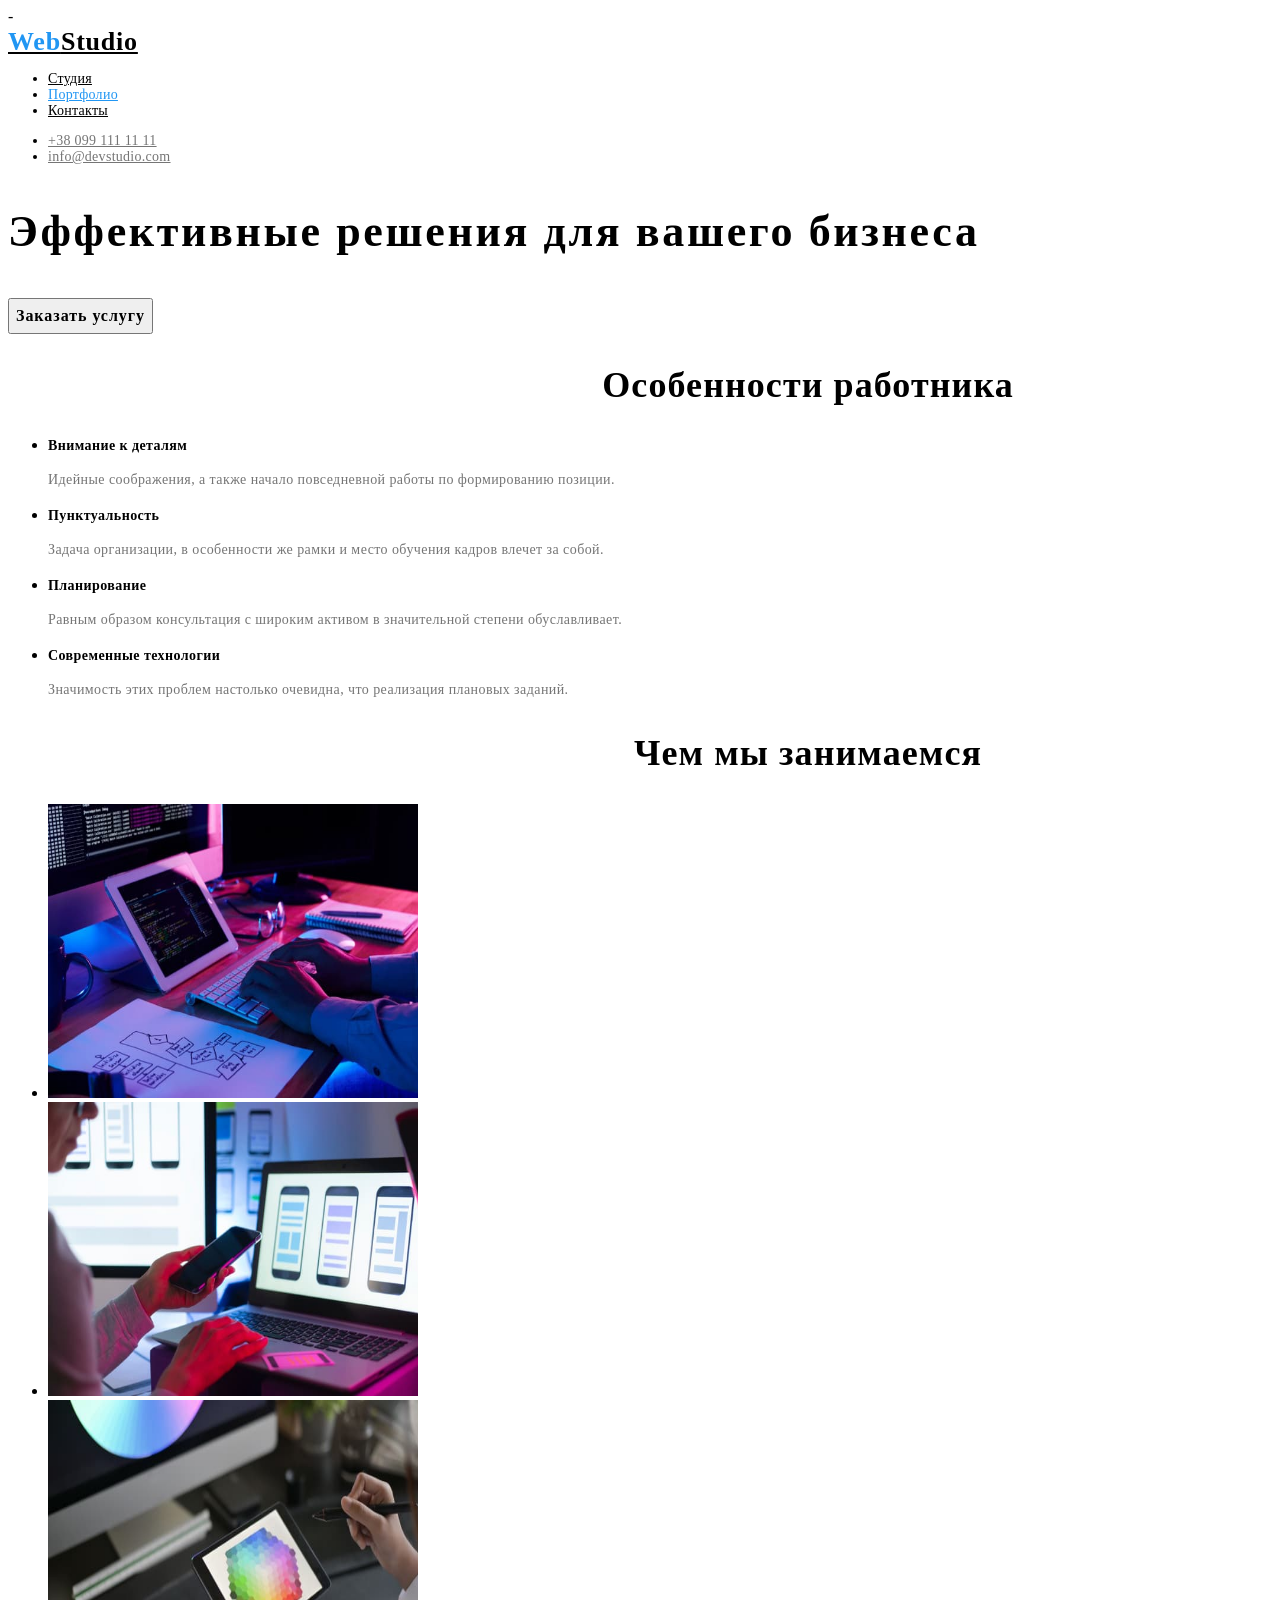
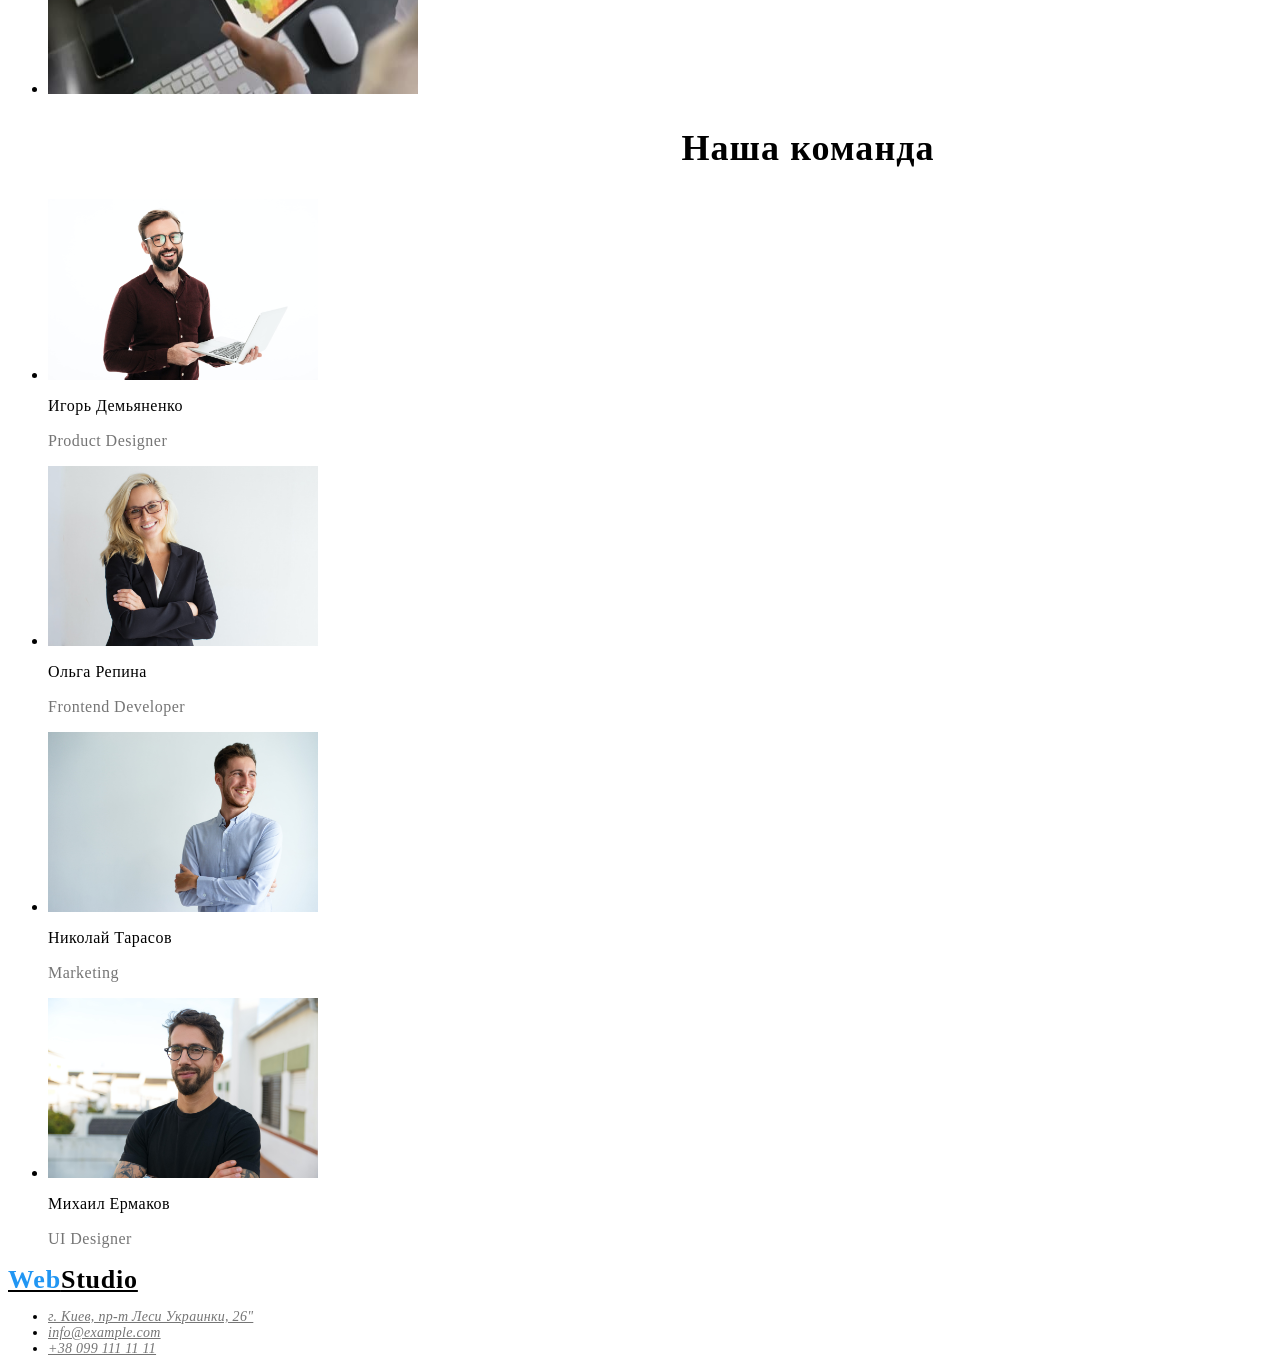
<file: Главная/index.html>
-<!DOCTYPE html>
<html lang="ru">
  <head>
    <meta charset="UTF-8">
    <link rel="stylesheet" href="./css/styles.css" />
<title lang="en">Home Work</title>

  </head>
  <body>
    <header>
    <!-- Верхнаяя линия -->
      <a class="header" href="WebStudio"><span class="header-color">Web</span>Studio</a>
      <div class="header-2">
    <nav>
    <ul>
      <li> 
        <a class="header-color-2" href="Студия">Студия</a>
      </li>
      <li>
        <a class="header-color" href="Портфолио">Портфолио</a>
      </li>
      <li>
        <a class="header-color-2" href="Контакты">Контакты</a>
      </li>
    </ul>
    </nav>
    <ul>
      <li><a class="header-color-3" href="tel:+380991111111">+38 099 111 11 11</a></li>
      <li><a class="header-color-3" href="info@devstudio.com">info@devstudio.com</a></li>
    </ul>
       </div>
</header>
  <!-- Шапка -->
  <main>
  <section>
<h1 class="way">Эффективные решения для вашего бизнеса</h1>
<button class="button" type="button">Заказать услугу</button>
  </section>
   
    <!-- Особенности -->
    <section>
    <h2 class="osobennosti-zaglaviya">Особенности работника</h2> 
    <ul>
      <li>
      <h3 class="osobennosti-zaglaviya-2">Внимание к деталям</h3>
      <p class="osobennosti-opisaniye">Идейные соображения, а также начало повседневной работы по формированию позиции.</p>
      </li>

      <li>
      <h3 class="osobennosti-zaglaviya-2">Пунктуальность</h3>
      <p class="osobennosti-opisaniye">Задача организации, в особенности же рамки и место обучения кадров влечет за собой.</p>
      </li>

      <li>
      <h3 class="osobennosti-zaglaviya-2">Планирование</h3>
      <p class="osobennosti-opisaniye">Равным образом консультация с широким активом в значительной степени обуславливает.</p>
      </li>

      <li>
      <h3 class="osobennosti-zaglaviya-2">Современные технологии</h3>
      <p class="osobennosti-opisaniye">Значимость этих проблем настолько очевидна, что реализация плановых заданий.</p>
      </li>
      </ul>
    </section>
     <!-- Чем мы занимаемся -->
     <section>
       <h2 class="chem-my-zanimayemsya">Чем мы занимаемся</h2>
       <ul>
        <li>
         <img src="img/img1.jpg" alt="box1" width="370" height="294"/>
        </li>
        <li>
       <img src="img/img2.jpg" alt="box2" width="370" height="294"/>
        </li>
        <li>
       <img src="img/img3.jpg" alt="box3" width="370" height="294"/>
        </li>
      </ul>
     </section>
     <!-- Наша команда -->
     <section>
       <h2 class="nasha-komanda">Наша команда</h2>
       <ul>
      <li>
        <img src="img/img4.jpg" alt="Игорь Демьяненко" width="270"/>
        <h3 class="nasha-komanda-imena">Игорь Демьяненко</h3>
        <p class="nasha-komanda-professiya">Product Designer</p>
      </li>
      
        <li>
        <img src="img/img5.jpg" alt="Ольга Репина" width="270"/>
        <h3 class="nasha-komanda-imena">Ольга Репина</h3>
        <p class="nasha-komanda-professiya">Frontend Developer</p>
      </li>
      
      <li>
        <img src="img/img6.jpg" alt="Николай Тарасов" width="270"/>
        <h3 class="nasha-komanda-imena">Николай Тарасов</h3>
        <p class="nasha-komanda-professiya">Marketing</p>
      </li>
       
      <li>
        <img src="img/img7.jpg" alt="Михаил Ермаков" width="270"/>
        <h3 class="nasha-komanda-imena">Михаил Ермаков</h3>
        <p class="nasha-komanda-professiya">UI Designer</p>
      </li>
      
    </ul>
    </section>
    </main>
     <!--Подвал -->
     <footer>  
      <a class="header" href="WebStudio"><span class="header-color">Web</span>Studio</a>
         <address>
           <div class="address">
         <ul>
        <li>
          <a class="address-color" href="г. Киев, пр-т Леси Украинки, 26">г. Киев, пр-т Леси Украинки, 26"</a>
        </li>
        <li>
          <a class="address-color" href="info@example.com">info@example.com</a>
        </li>
         <li>
          <a class="address-color" href="tel:+380991111111">+38 099 111 11 11</a>
         </li>
         </ul>
        </div>
         </address>
     </footer>
  </body>
</html>
</file>
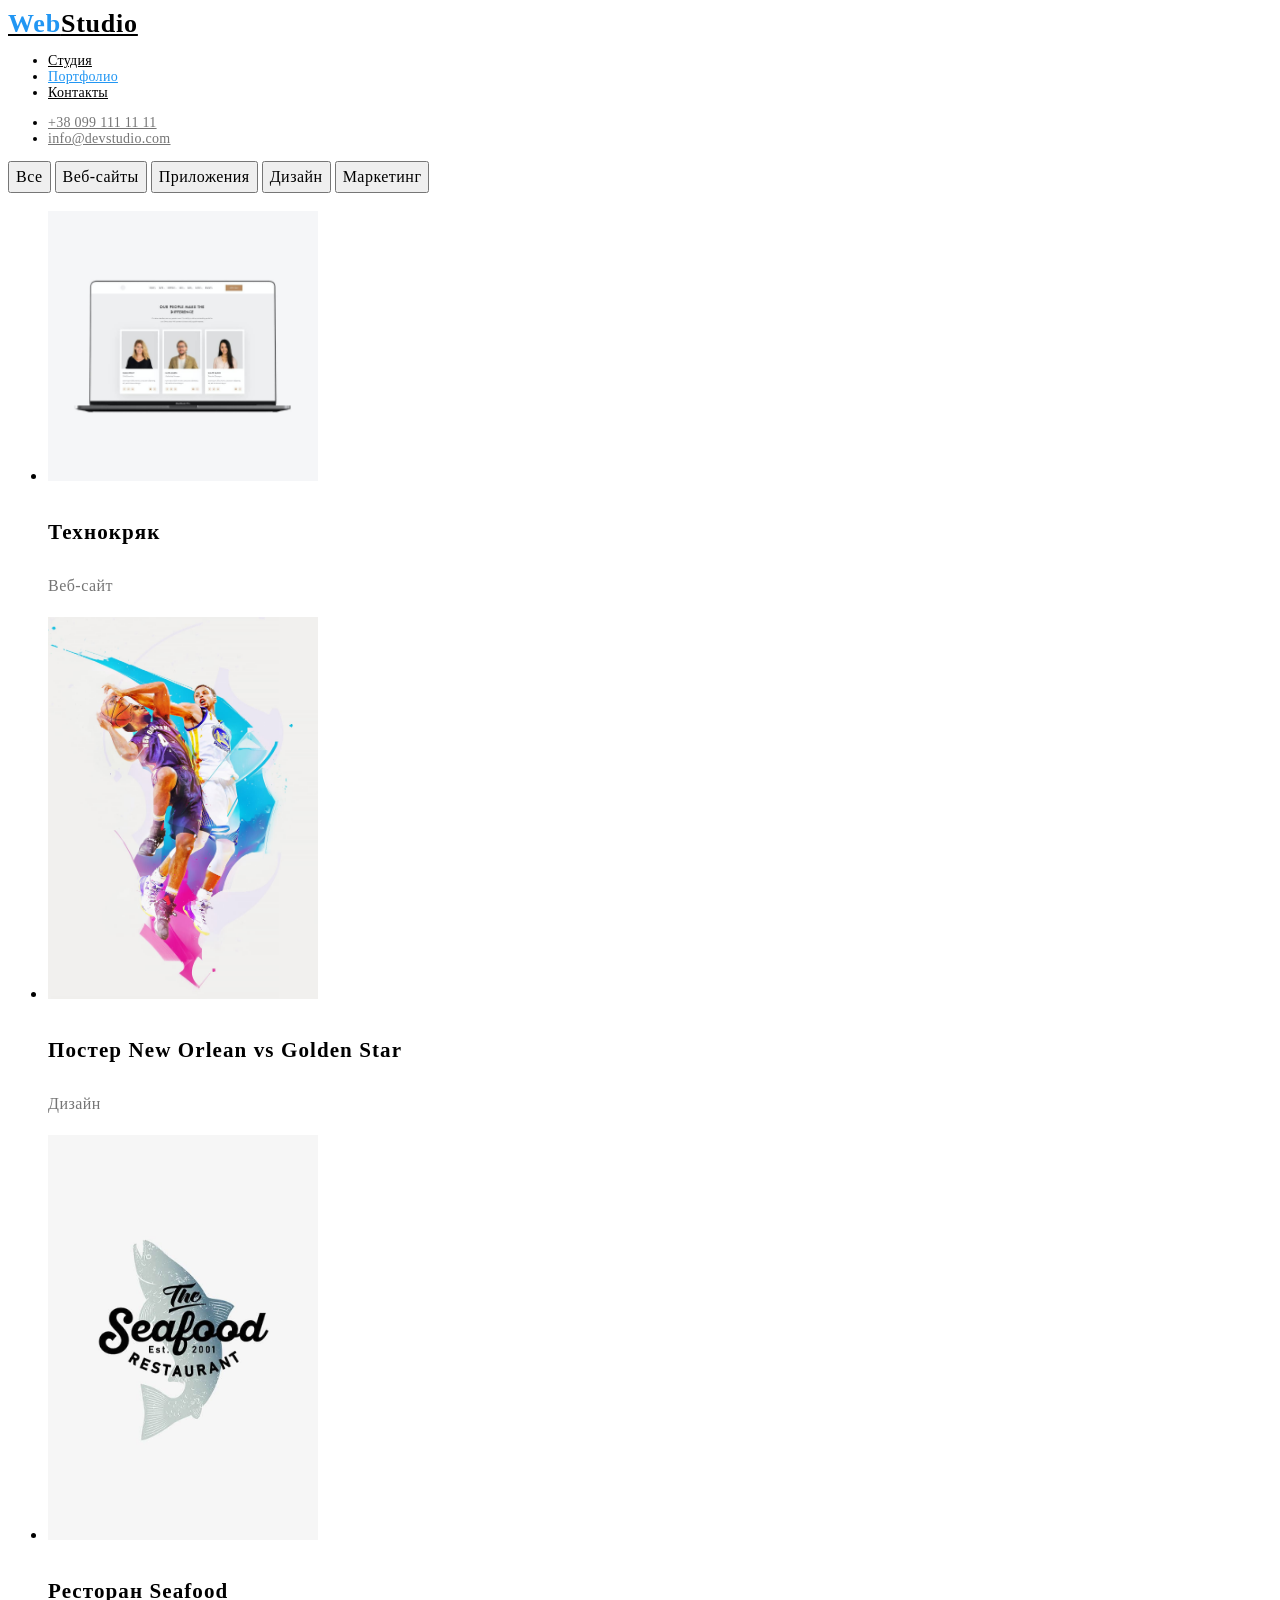
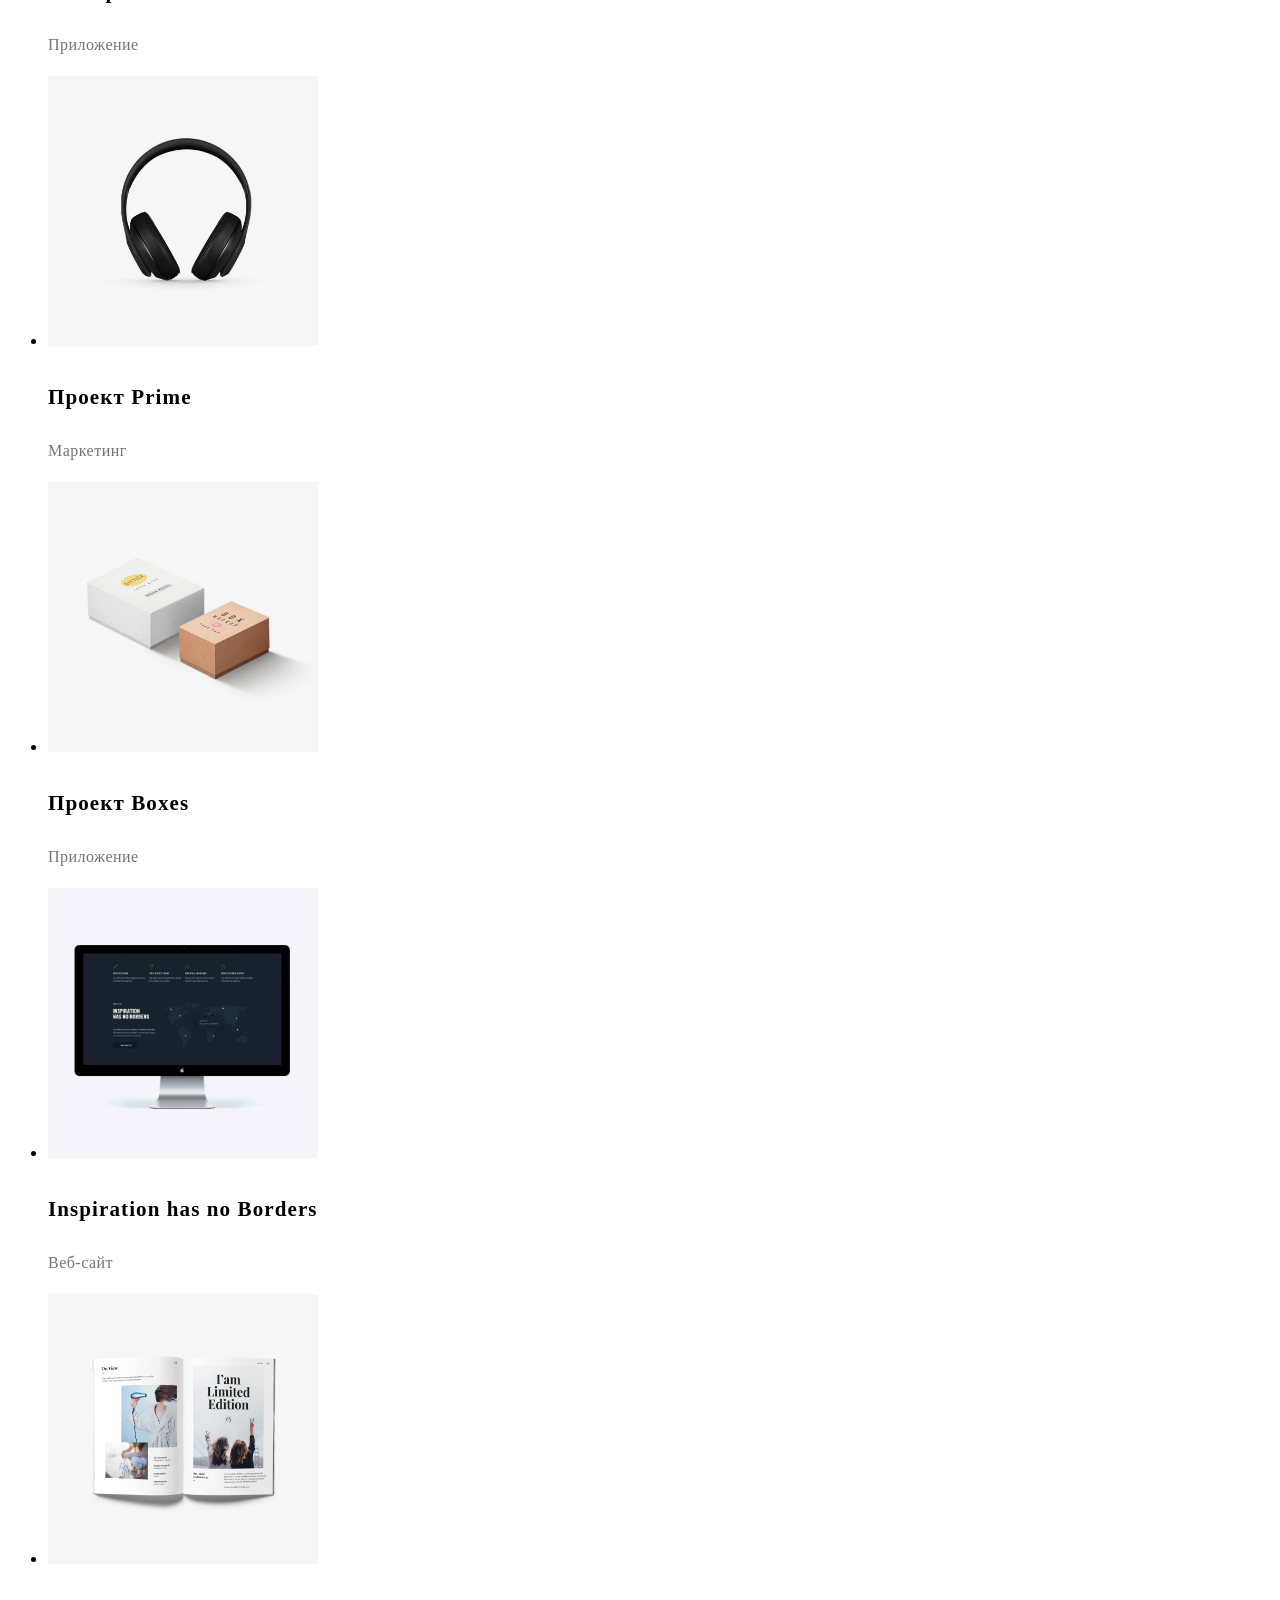
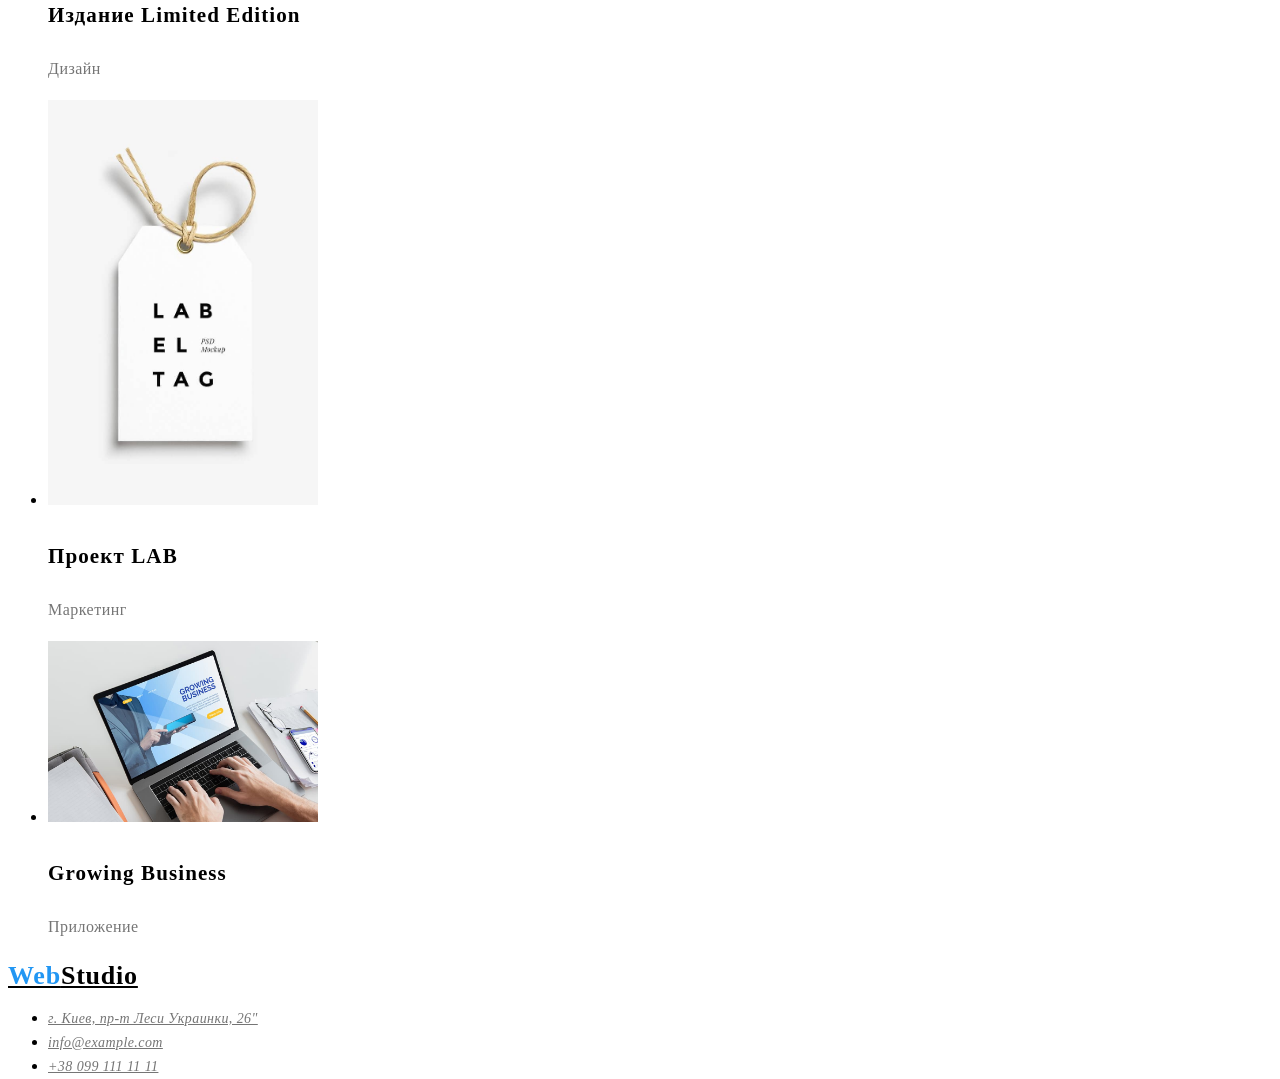
<file: Портфолио/index.html>
<!DOCTYPE html>
<html lang="ru">
  <head>
    <meta charset="UTF-8">
    <link rel="stylesheet" href="./css/styles.css" />
<title lang="en">Home Work</title>
  </head>
  <body>
    <header>
    <!-- Верхнаяя линия -->
    <a class="header" href="WebStudio"><span class="header-color">Web</span>Studio</a>
    <div class="header-2">
    <nav>
    <ul>
    <li> 
      <a class="header-color-2" href="Студия">Студия</a>
    </li>
    <li>
      <a class="header-color" href="Портфолио">Портфолио</a>
    </li>
    <li>
      <a class="header-color-2" href="Контакты">Контакты</a>
    </li>
    </ul>
    </nav>
  <ul>
    <li><a class="header-color-3" href="tel:+380991111111">+38 099 111 11 11</a></li>
    <li><a class="header-color-3" href="info@devstudio.com">info@devstudio.com</a></li>
  </ul>
    </div>
</header>
  <!-- Портфолио -->
  <main>
<section>
  <button class="button"type="button">Все</button>
  <button class="button"type="button">Веб-сайты</button>
  <button class="button"type="button">Приложения</button>
  <button class="button"type="button">Дизайн</button>
  <button class="button"type="button">Маркетинг</button>
    </section>
     <!-- Проекти --> 
    <section>
      <div class="projects-work">
         <ul>

        <li>
          <img src="img.2/13.jpg" alt="Технокряк" width="270"/>
          <h3>Технокряк</h3>
          <p class="proekti-opisaniye">Веб-сайт</p>
        </li>
        
          <li>
          <img src="img.2/19.jpg" alt="Постер New Orlean vs Golden Star" width="270"/>
          <h3>Постер New Orlean vs Golden Star</h3>
          <p class="proekti-opisaniye">Дизайн</p>
        </li>
        
        <li>
          <img src="img.2/20.jpg" alt="Ресторан Seafood" width="270"/>
          <h3>Ресторан Seafood</h3>
          <p class="proekti-opisaniye">Приложение</p>
        </li>
         
        <li>
          <img src="img.2/14.jpg" alt="Проект Prime" width="270"/>
          <h3>Проект Prime</h3>
          <p class="proekti-opisaniye">Маркетинг</p>
        </li>

        <li>
          <img src="img.2/16.jpg" alt="Проект Boxes" width="270"/>
          <h3>Проект Boxes</h3>
          <p class="proekti-opisaniye">Приложение</p>
        </li>

        <li>
          <img src="img.2/17.jpg" alt="Inspiration has no Borders" width="270"/>
          <h3>Inspiration has no Borders</h3>
          <p class="proekti-opisaniye">Веб-сайт</p>
        </li>

        <li>
          <img src="img.2/15.jpg" alt="Издание Limited Edition" width="270"/>
          <h3>Издание Limited Edition</h3>
          <p class="proekti-opisaniye">Дизайн</p>
        </li>

        <li>
          <img src="img.2/18.jpg" alt="Проект LAB" width="270"/>
          <h3>Проект LAB</h3>
          <p class="proekti-opisaniye">Маркетинг</p>
        </li>

        <li>
          <img src="img.2/12.jpg" alt="Growing Business" width="270"/>
          <h3>Growing Business</h3>
          <p class="proekti-opisaniye">Приложение</p>
        </li>

      </ul>
    </div>
      </section>
      
      </main>
<!--Подвал -->
<footer>  
  <a class="header" href="WebStudio"><span class="header-color">Web</span>Studio</a>
     <address>
       <div>
     <ul>
    <li>
      <a class="address-color-2" href="г. Киев, пр-т Леси Украинки, 26">г. Киев, пр-т Леси Украинки, 26"</a>
    </li>
    <li>
      <a class="address-color-2" href="info@example.com">info@example.com</a>
    </li>
     <li>
      <a class="address-color-2" href="tel:+380991111111">+38 099 111 11 11</a>
     </li>
     </ul>
    </div>
     </address>
 </footer>
</body>
</html>
</file>
<file: Главная/css/styles.css>
body {
    height: 2349px;
    width: 1600px;
    left: -800px;
    top: -1175px;
    border-radius: 0px;
          
}
/* Верхнаяя линия */
.header{
    font-family: Raleway;
    font-size: 26px;
    font-weight: 700;
    line-height: 31px;
    letter-spacing: 0.03em;
    text-align: left;
    color: rgba(0, 0, 0, 1); 
}
.header-color{
    color:rgba(33, 150, 243, 1) ;
}
.header-color-2{
    color: rgba(0, 0, 0, 1); 
}
.header-color-3{
    color:rgba(117, 117, 117, 1) ;
}
.header-2{
    font-family: Roboto;
    font-size: 14px;
    font-weight: 500;
    line-height: 16px;
    letter-spacing: 0.02em;
    text-align: left;

}


/* Шапка */
.way{
font-family: Roboto;
font-size: 44px;
font-weight: 900;
line-height: 60px;
letter-spacing: 0.06em;



}
.button{
font-family: Roboto;
font-size: 16px;
font-weight: 700;
line-height: 30px;
letter-spacing: 0.06em;


}
/* Особенности */
.osobennosti-zaglaviya{
font-family: Roboto;
font-size: 36px;
font-weight: 700;
line-height: 42px;
letter-spacing: 0.03em;
text-align: center;


}
.osobennosti-zaglaviya-2{
font-family: Roboto;
font-size: 14px;
font-weight: 700;
line-height: 16px;
letter-spacing: 0.03em;
text-align: left;


}
.osobennosti-opisaniye{
font-family: Roboto;
font-size: 14px;
font-weight: 400;
line-height: 24px;
letter-spacing: 0.03em;
text-align: left;
color:rgba(117, 117, 117, 1) ;

}
/* Чем мы занимаемся */
.chem-my-zanimayemsya{
font-family: Roboto;
font-size: 36px;
font-weight: 700;
line-height: 42px;
letter-spacing: 0.03em;
text-align: center;
}
/* Наша команда */
.nasha-komanda{
font-family: Roboto;
font-size: 36px;
font-weight: 700;
line-height: 42px;
letter-spacing: 0.03em;
text-align: center;
}
.nasha-komanda-imena{
font-family: Roboto;
font-size: 16px;
font-weight: 500;
line-height: 19px;
letter-spacing: 0.03em;   
}
.nasha-komanda-professiya{
font-family: Roboto;
font-size: 16px;
font-weight: 400;
line-height: 19px;
letter-spacing: 0.03em;
color: rgba(117, 117, 117, 1);
}
/* Подвал */
.address{
    font-family: Roboto;
    font-size: 14px;
    font-weight: 500;
    line-height: 16px;
    letter-spacing: 0.02em;
    text-align: left;

    
    
    
}
.address-color{
    color:rgba(117, 117, 117, 1) ;
    
}
</file>
<file: Портфолио/css/styles.css>
body {
    height: 2349px;
    width: 1600px;
    left: -800px;
    top: -1175px;
    border-radius: 0px;
          
}
/* Верхнаяя линия */
.header{
    font-family: Raleway;
    font-size: 26px;
    font-weight: 700;
    line-height: 31px;
    letter-spacing: 0.03em;
    text-align: left;
    color: rgba(0, 0, 0, 1);
}
.header-color{
    color:rgba(33, 150, 243, 1) ;
}
.header-color-2{
    color: rgba(0, 0, 0, 1); 
}
.header-color-3{
    color:rgba(117, 117, 117, 1) ;
}
.header-2{
    font-family: Roboto;
    font-size: 14px;
    font-weight: 500;
    line-height: 16px;
    letter-spacing: 0.02em;
    text-align: left;
    color: rgba(0, 0, 0, 1);
}


/* Портфолио */
.button{
    font-family: Roboto;
    font-size: 16px;
    font-weight: 500;
    line-height: 26px;
    letter-spacing: 0.03em;
    text-align: center;
    
    
}
/* Проекти */ 

.projects-work{
    font-family: Roboto;
    font-size: 18px;
    font-weight: 700;
    line-height: 36px;
    letter-spacing: 0.06em;
    text-align: left;
    
    
}

.proekti-opisaniye{
    font-family: Roboto;
    font-size: 16px;
    font-weight: 400;
    line-height: 30px;
    letter-spacing: 0.03em;
    text-align: left;
    
    
    color:rgba(117, 117, 117, 1) ;
    }

    /* Подвал */
    .address-2{
        font-family: Roboto;
        font-size: 14px;
        font-weight: 500;
        line-height: 16px;
        letter-spacing: 0.02em;
        text-align: left;
        color:rgba(117, 117, 117, 1) ;
        
        
        
    }
    .address-color-2{
       color:rgba(117, 117, 117, 1) ;
       font-family: Roboto;
       font-size: 14px;
       font-weight: 400;
       line-height: 24px;
       letter-spacing: 0.03em;



    }
</file>
